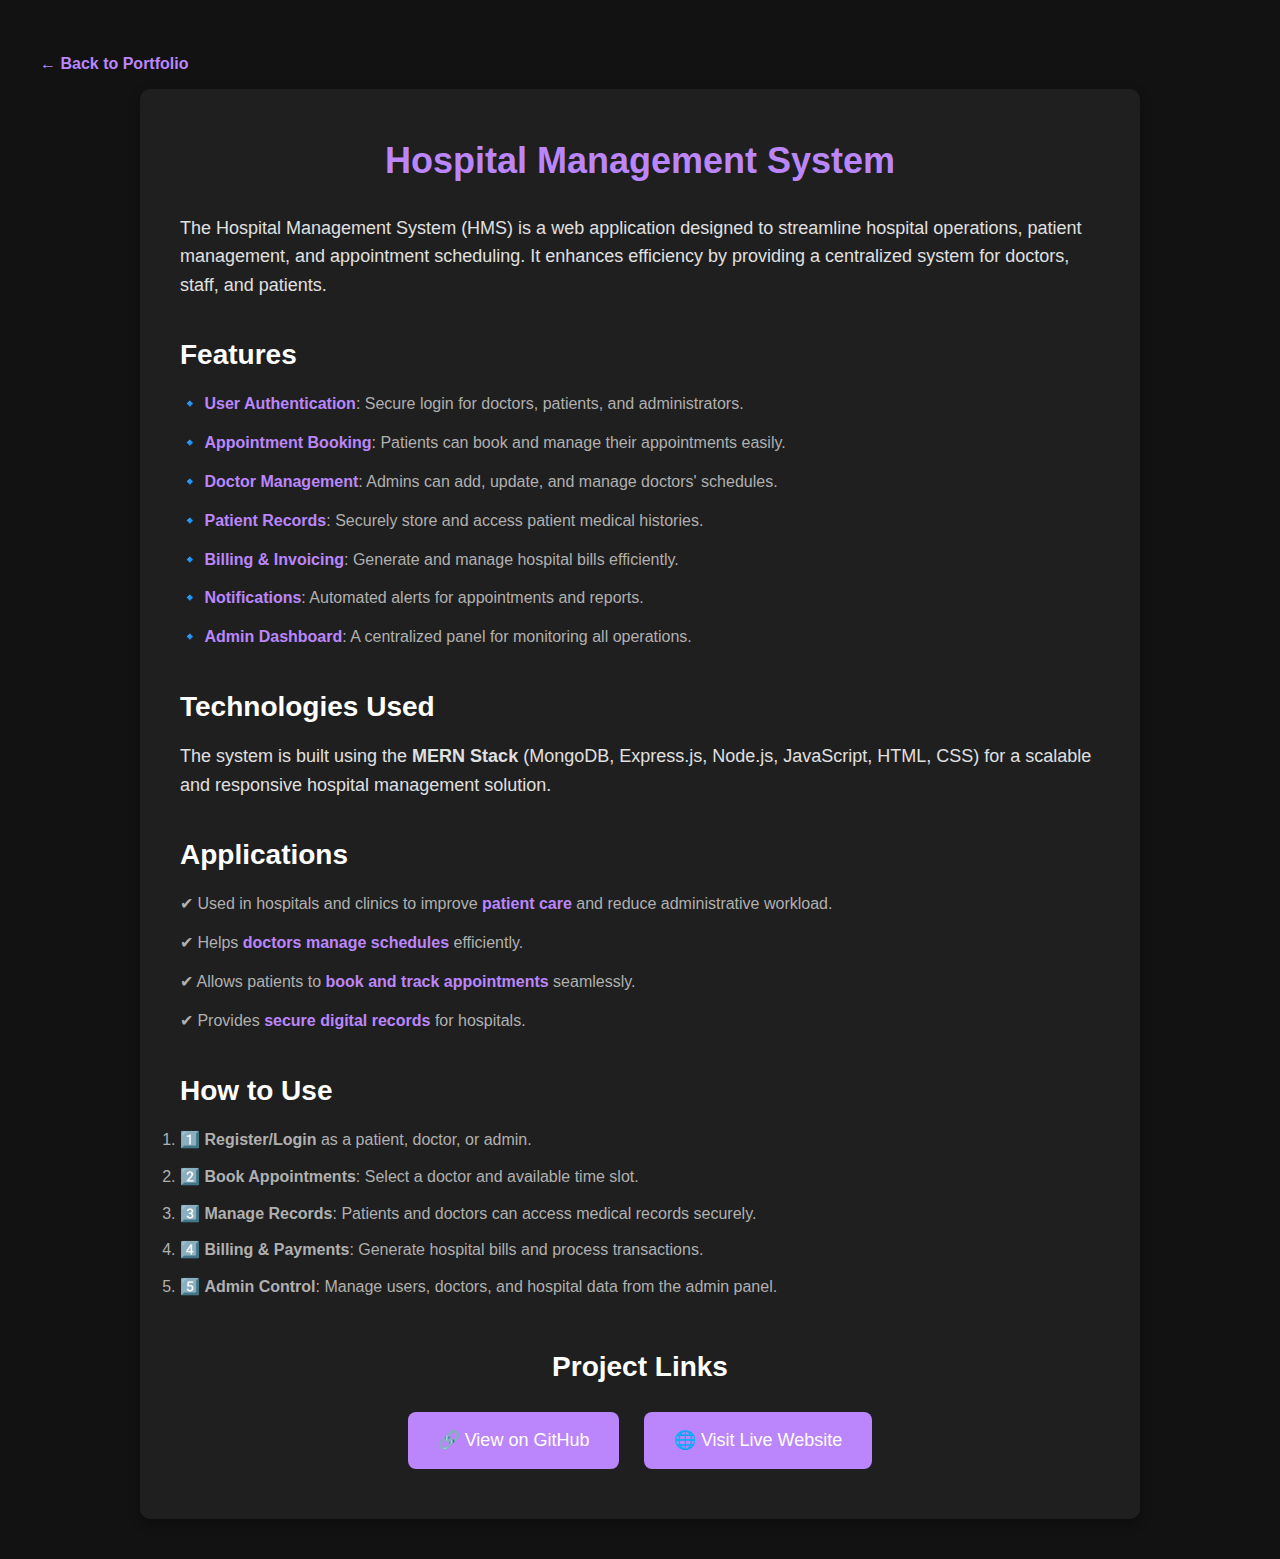
<file: hospital-management.html>
<!DOCTYPE html>
<html lang="en">
<head>
    <meta charset="UTF-8">
    <meta name="viewport" content="width=device-width, initial-scale=1.0">
    <title>Hospital Management System</title>
    <link rel="stylesheet" href="hospital-style.css">
</head>
<body>
    <header>
        <a href="index.html" class="back-btn">← Back to Portfolio</a>
    </header>

    <main class="project-details">
        <h1>Hospital Management System</h1>
        <p>
            The Hospital Management System (HMS) is a web application designed to streamline hospital operations,
            patient management, and appointment scheduling. It enhances efficiency by providing a centralized 
            system for doctors, staff, and patients.
        </p>

        <section class="features">
            <h2>Features</h2>
            <ul>
                <li>🔹 <strong>User Authentication</strong>: Secure login for doctors, patients, and administrators.</li>
                <li>🔹 <strong>Appointment Booking</strong>: Patients can book and manage their appointments easily.</li>
                <li>🔹 <strong>Doctor Management</strong>: Admins can add, update, and manage doctors' schedules.</li>
                <li>🔹 <strong>Patient Records</strong>: Securely store and access patient medical histories.</li>
                <li>🔹 <strong>Billing & Invoicing</strong>: Generate and manage hospital bills efficiently.</li>
                <li>🔹 <strong>Notifications</strong>: Automated alerts for appointments and reports.</li>
                <li>🔹 <strong>Admin Dashboard</strong>: A centralized panel for monitoring all operations.</li>
            </ul>
        </section>

        <section class="technologies">
            <h2>Technologies Used</h2>
            <p>The system is built using the <strong>MERN Stack</strong> (MongoDB, Express.js, Node.js, JavaScript, HTML, CSS) for a scalable and responsive hospital management solution.</p>
        </section>

        <section class="applications">
            <h2>Applications</h2>
            <ul>
                <li>✔ Used in hospitals and clinics to improve <strong>patient care</strong> and reduce administrative workload.</li>
                <li>✔ Helps <strong>doctors manage schedules</strong> efficiently.</li>
                <li>✔ Allows patients to <strong>book and track appointments</strong> seamlessly.</li>
                <li>✔ Provides <strong>secure digital records</strong> for hospitals.</li>
            </ul>
        </section>

        <section class="how-to-use">
            <h2>How to Use</h2>
            <ol>
                <li>1️⃣ <strong>Register/Login</strong> as a patient, doctor, or admin.</li>
                <li>2️⃣ <strong>Book Appointments</strong>: Select a doctor and available time slot.</li>
                <li>3️⃣ <strong>Manage Records</strong>: Patients and doctors can access medical records securely.</li>
                <li>4️⃣ <strong>Billing & Payments</strong>: Generate hospital bills and process transactions.</li>
                <li>5️⃣ <strong>Admin Control</strong>: Manage users, doctors, and hospital data from the admin panel.</li>
            </ol>
        </section>

        <section class="project-links">
            <h2>Project Links</h2>
            <a href="https://github.com/ravitejashivanadhuni/webfinaltask" target="_blank" class="btn">🔗 View on GitHub</a>
            <a href="https://curamatrix.netlify.app/" target="_blank" class="btn">🌐 Visit Live Website</a>
        </section>
    </main>
</body>
</html>
</file>
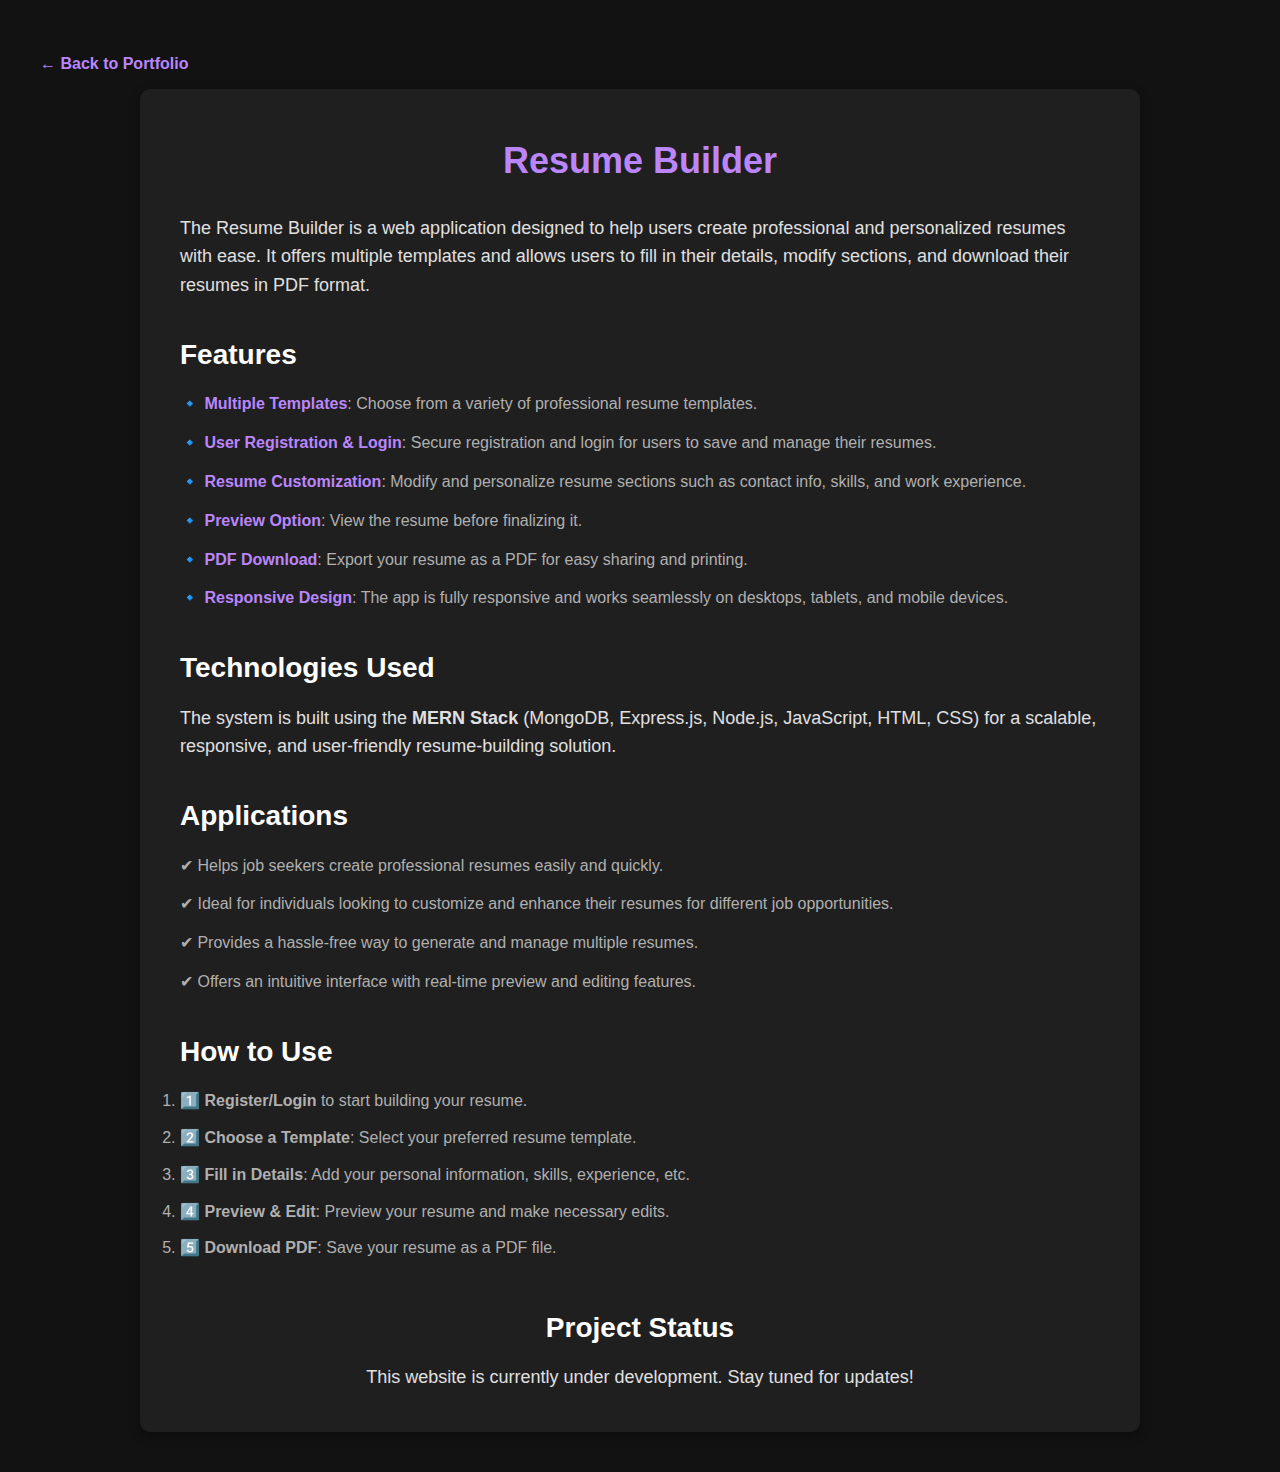
<file: resume-builder.html>
<!DOCTYPE html>
<html lang="en">
<head>
    <meta charset="UTF-8">
    <meta name="viewport" content="width=device-width, initial-scale=1.0">
    <title>Resume Builder</title>
    <link rel="stylesheet" href="resume-builder.css">
</head>
<body>
    <header>
        <a href="index.html" class="back-btn">← Back to Portfolio</a>
    </header>

    <main class="project-details">
        <h1>Resume Builder</h1>
        <p>
            The Resume Builder is a web application designed to help users create professional and personalized resumes 
            with ease. It offers multiple templates and allows users to fill in their details, modify sections, and download 
            their resumes in PDF format.
        </p>

        <section class="features">
            <h2>Features</h2>
            <ul>
                <li>🔹 <strong>Multiple Templates</strong>: Choose from a variety of professional resume templates.</li>
                <li>🔹 <strong>User Registration & Login</strong>: Secure registration and login for users to save and manage their resumes.</li>
                <li>🔹 <strong>Resume Customization</strong>: Modify and personalize resume sections such as contact info, skills, and work experience.</li>
                <li>🔹 <strong>Preview Option</strong>: View the resume before finalizing it.</li>
                <li>🔹 <strong>PDF Download</strong>: Export your resume as a PDF for easy sharing and printing.</li>
                <li>🔹 <strong>Responsive Design</strong>: The app is fully responsive and works seamlessly on desktops, tablets, and mobile devices.</li>
            </ul>
        </section>

        <section class="technologies">
            <h2>Technologies Used</h2>
            <p>The system is built using the <strong>MERN Stack</strong> (MongoDB, Express.js, Node.js, JavaScript, HTML, CSS) 
            for a scalable, responsive, and user-friendly resume-building solution.</p>
        </section>

        <section class="applications">
            <h2>Applications</h2>
            <ul>
                <li>✔ Helps job seekers create professional resumes easily and quickly.</li>
                <li>✔ Ideal for individuals looking to customize and enhance their resumes for different job opportunities.</li>
                <li>✔ Provides a hassle-free way to generate and manage multiple resumes.</li>
                <li>✔ Offers an intuitive interface with real-time preview and editing features.</li>
            </ul>
        </section>

        <section class="how-to-use">
            <h2>How to Use</h2>
            <ol>
                <li>1️⃣ <strong>Register/Login</strong> to start building your resume.</li>
                <li>2️⃣ <strong>Choose a Template</strong>: Select your preferred resume template.</li>
                <li>3️⃣ <strong>Fill in Details</strong>: Add your personal information, skills, experience, etc.</li>
                <li>4️⃣ <strong>Preview & Edit</strong>: Preview your resume and make necessary edits.</li>
                <li>5️⃣ <strong>Download PDF</strong>: Save your resume as a PDF file.</li>
            </ol>
        </section>

        <section class="project-links">
            <h2>Project Status</h2>
            <p>This website is currently under development. Stay tuned for updates!</p>
        </section>
    </main>
</body>
</html>
</file>
<file: hospital-style.css>
/* General Styles */
* {
    margin: 0;
    padding: 0;
    box-sizing: border-box;
    font-family: 'Roboto', sans-serif;
    scroll-behavior: smooth;
}

body {
    background-color: #121212;
    color: #e0e0e0;
    line-height: 1.8;
    padding: 40px;
}

/* Header */
header {
    display: flex;
    justify-content: flex-start;
    padding: 10px 0;
}

.back-btn {
    color: #bb86fc;
    text-decoration: none;
    font-size: 16px;
    font-weight: 600;
    transition: color 0.3s;
}

.back-btn:hover {
    color: #ffffff;
}

/* Main Project Section */
.project-details {
    max-width: 1000px;
    margin: auto;
    background-color: #1f1f1f;
    border-radius: 10px;
    box-shadow: 0 4px 12px rgba(0, 0, 0, 0.3);
    padding: 40px;
}

.project-details h1 {
    font-size: 36px;
    color: #bb86fc;
    text-align: center;
    margin-bottom: 20px;
}

.project-details h2 {
    font-size: 28px;
    color: #ffffff;
    margin-top: 30px;
    margin-bottom: 10px;
}

.project-details p {
    font-size: 18px;
    color: #e0e0e0;
    line-height: 1.6;
}

.features ul, .applications ul {
    list-style-type: none;
    padding: 0;
}

.features li, .applications li {
    font-size: 16px;
    color: #b0b0b0;
    margin: 10px 0;
}

.features li strong, .applications li strong {
    color: #bb86fc;
}

.how-to-use ol {
    list-style-type: decimal;
    margin-top: 10px;
}

.how-to-use li {
    font-size: 16px;
    color: #b0b0b0;
    margin: 8px 0;
}

.project-links {
    margin-top: 40px;
    text-align: center;
}

.project-links .btn {
    display: inline-block;
    padding: 12px 30px;
    background-color: #bb86fc;
    color: white;
    font-size: 18px;
    text-decoration: none;
    border-radius: 8px;
    margin: 10px;
    transition: background-color 0.3s;
}

.project-links .btn:hover {
    background-color: #3700b3;
}

/* Responsive Design */
@media (max-width: 768px) {
    body {
        padding: 20px;
    }

    .project-details {
        padding: 25px;
    }

    .project-details h1 {
        font-size: 28px;
    }

    .project-details h2 {
        font-size: 24px;
    }

    .project-details p {
        font-size: 16px;
    }

    .project-links .btn {
        font-size: 16px;
        padding: 10px 25px;
    }
}
</file>
<file: resume-builder.css>
/* General Styles */
* {
    margin: 0;
    padding: 0;
    box-sizing: border-box;
    font-family: 'Roboto', sans-serif;
    scroll-behavior: smooth;
}

body {
    background-color: #121212;
    color: #e0e0e0;
    line-height: 1.8;
    padding: 40px;
}

/* Header */
header {
    display: flex;
    justify-content: flex-start;
    padding: 10px 0;
}

.back-btn {
    color: #bb86fc;
    text-decoration: none;
    font-size: 16px;
    font-weight: 600;
    transition: color 0.3s;
}

.back-btn:hover {
    color: #ffffff;
}

/* Main Project Section */
.project-details {
    max-width: 1000px;
    margin: auto;
    background-color: #1f1f1f;
    border-radius: 10px;
    box-shadow: 0 4px 12px rgba(0, 0, 0, 0.3);
    padding: 40px;
}

.project-details h1 {
    font-size: 36px;
    color: #bb86fc;
    text-align: center;
    margin-bottom: 20px;
}

.project-details h2 {
    font-size: 28px;
    color: #ffffff;
    margin-top: 30px;
    margin-bottom: 10px;
}

.project-details p {
    font-size: 18px;
    color: #e0e0e0;
    line-height: 1.6;
}

.features ul, .applications ul {
    list-style-type: none;
    padding: 0;
}

.features li, .applications li {
    font-size: 16px;
    color: #b0b0b0;
    margin: 10px 0;
}

.features li strong, .applications li strong {
    color: #bb86fc;
}

.how-to-use ol {
    list-style-type: decimal;
    margin-top: 10px;
}

.how-to-use li {
    font-size: 16px;
    color: #b0b0b0;
    margin: 8px 0;
}

.project-links {
    margin-top: 40px;
    text-align: center;
}

.project-links .btn {
    display: inline-block;
    padding: 12px 30px;
    background-color: #bb86fc;
    color: white;
    font-size: 18px;
    text-decoration: none;
    border-radius: 8px;
    margin: 10px;
    transition: background-color 0.3s;
}

.project-links .btn:hover {
    background-color: #3700b3;
}

/* Responsive Design */
@media (max-width: 768px) {
    body {
        padding: 20px;
    }

    .project-details {
        padding: 25px;
    }

    .project-details h1 {
        font-size: 28px;
    }

    .project-details h2 {
        font-size: 24px;
    }

    .project-details p {
        font-size: 16px;
    }

    .project-links .btn {
        font-size: 16px;
        padding: 10px 25px;
    }
}
</file>
